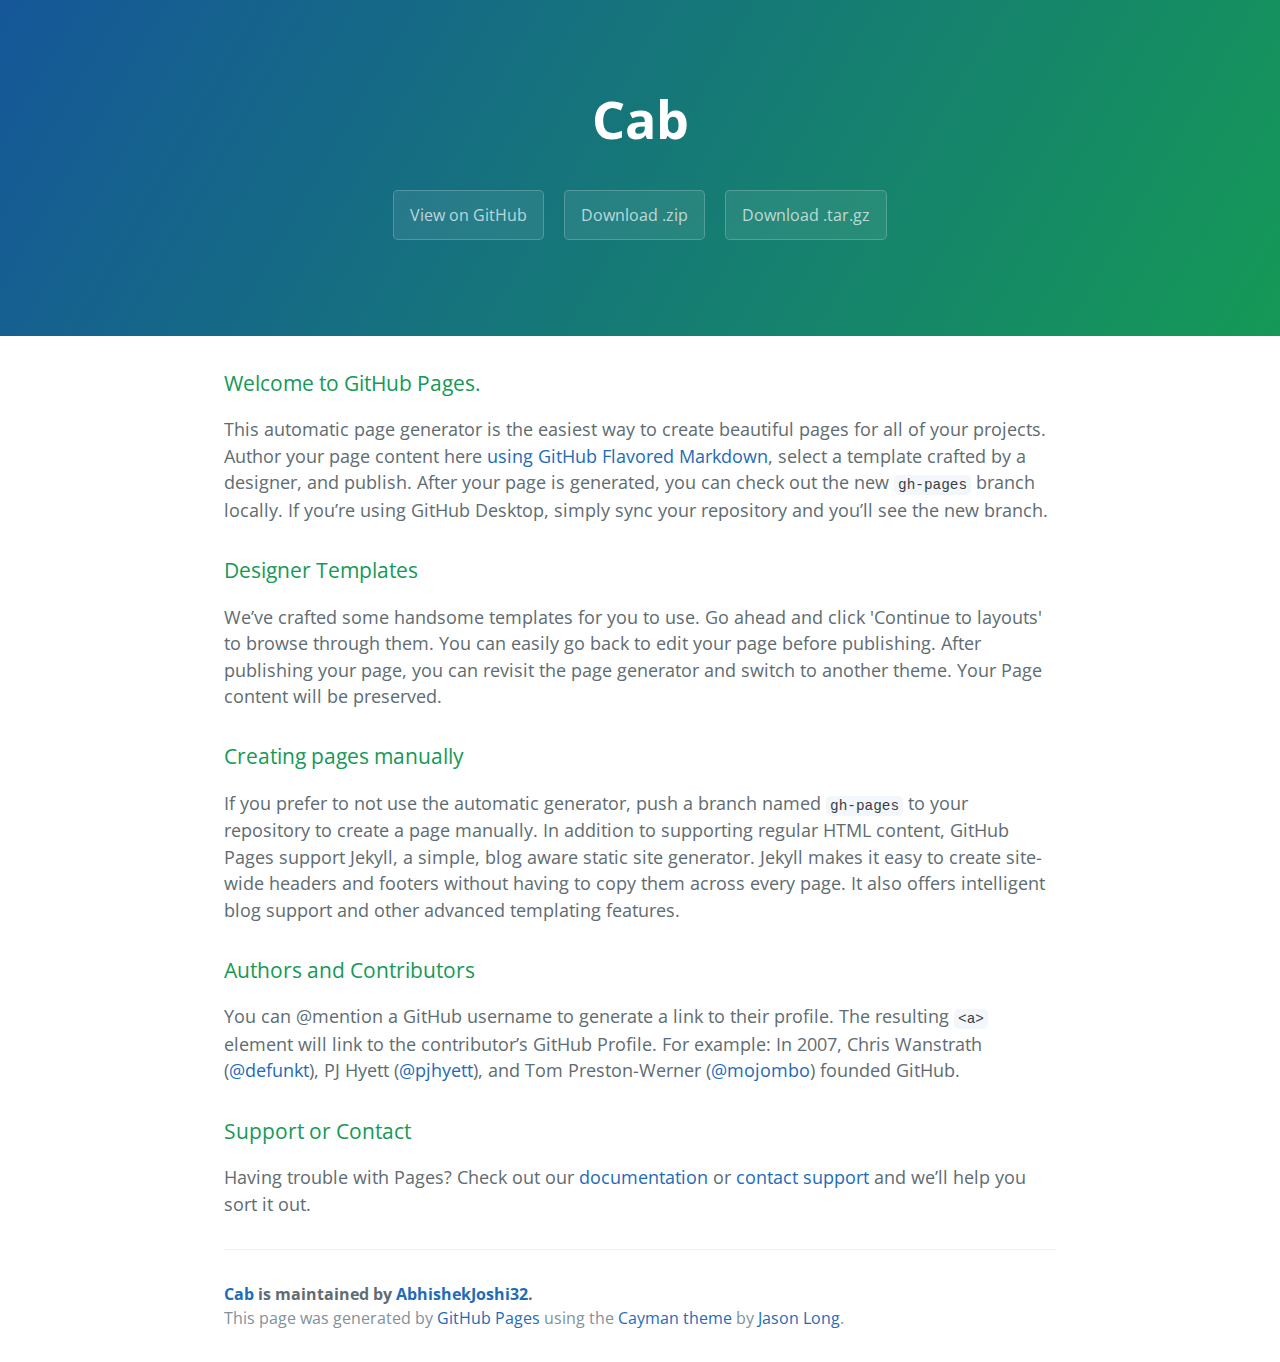
<file: index.html>
<!DOCTYPE html>
<html lang="en-us">
  <head>
    <meta charset="UTF-8">
    <title>Cab by AbhishekJoshi32</title>
    <meta name="viewport" content="width=device-width, initial-scale=1">
    <link rel="stylesheet" type="text/css" href="stylesheets/normalize.css" media="screen">
    <link href='https://fonts.googleapis.com/css?family=Open+Sans:400,700' rel='stylesheet' type='text/css'>
    <link rel="stylesheet" type="text/css" href="stylesheets/stylesheet.css" media="screen">
    <link rel="stylesheet" type="text/css" href="stylesheets/github-light.css" media="screen">
  </head>
  <body>
    <section class="page-header">
      <h1 class="project-name">Cab</h1>
      <h2 class="project-tagline"></h2>
      <a href="https://github.com/AbhishekJoshi32/cab" class="btn">View on GitHub</a>
      <a href="https://github.com/AbhishekJoshi32/cab/zipball/master" class="btn">Download .zip</a>
      <a href="https://github.com/AbhishekJoshi32/cab/tarball/master" class="btn">Download .tar.gz</a>
    </section>

    <section class="main-content">
      <h3>
<a id="welcome-to-github-pages" class="anchor" href="#welcome-to-github-pages" aria-hidden="true"><span aria-hidden="true" class="octicon octicon-link"></span></a>Welcome to GitHub Pages.</h3>

<p>This automatic page generator is the easiest way to create beautiful pages for all of your projects. Author your page content here <a href="https://guides.github.com/features/mastering-markdown/">using GitHub Flavored Markdown</a>, select a template crafted by a designer, and publish. After your page is generated, you can check out the new <code>gh-pages</code> branch locally. If you’re using GitHub Desktop, simply sync your repository and you’ll see the new branch.</p>

<h3>
<a id="designer-templates" class="anchor" href="#designer-templates" aria-hidden="true"><span aria-hidden="true" class="octicon octicon-link"></span></a>Designer Templates</h3>

<p>We’ve crafted some handsome templates for you to use. Go ahead and click 'Continue to layouts' to browse through them. You can easily go back to edit your page before publishing. After publishing your page, you can revisit the page generator and switch to another theme. Your Page content will be preserved.</p>

<h3>
<a id="creating-pages-manually" class="anchor" href="#creating-pages-manually" aria-hidden="true"><span aria-hidden="true" class="octicon octicon-link"></span></a>Creating pages manually</h3>

<p>If you prefer to not use the automatic generator, push a branch named <code>gh-pages</code> to your repository to create a page manually. In addition to supporting regular HTML content, GitHub Pages support Jekyll, a simple, blog aware static site generator. Jekyll makes it easy to create site-wide headers and footers without having to copy them across every page. It also offers intelligent blog support and other advanced templating features.</p>

<h3>
<a id="authors-and-contributors" class="anchor" href="#authors-and-contributors" aria-hidden="true"><span aria-hidden="true" class="octicon octicon-link"></span></a>Authors and Contributors</h3>

<p>You can @mention a GitHub username to generate a link to their profile. The resulting <code>&lt;a&gt;</code> element will link to the contributor’s GitHub Profile. For example: In 2007, Chris Wanstrath (<a href="https://github.com/defunkt" class="user-mention">@defunkt</a>), PJ Hyett (<a href="https://github.com/pjhyett" class="user-mention">@pjhyett</a>), and Tom Preston-Werner (<a href="https://github.com/mojombo" class="user-mention">@mojombo</a>) founded GitHub.</p>

<h3>
<a id="support-or-contact" class="anchor" href="#support-or-contact" aria-hidden="true"><span aria-hidden="true" class="octicon octicon-link"></span></a>Support or Contact</h3>

<p>Having trouble with Pages? Check out our <a href="https://help.github.com/pages">documentation</a> or <a href="https://github.com/contact">contact support</a> and we’ll help you sort it out.</p>

      <footer class="site-footer">
        <span class="site-footer-owner"><a href="https://github.com/AbhishekJoshi32/cab">Cab</a> is maintained by <a href="https://github.com/AbhishekJoshi32">AbhishekJoshi32</a>.</span>

        <span class="site-footer-credits">This page was generated by <a href="https://pages.github.com">GitHub Pages</a> using the <a href="https://github.com/jasonlong/cayman-theme">Cayman theme</a> by <a href="https://twitter.com/jasonlong">Jason Long</a>.</span>
      </footer>

    </section>

  
  </body>
</html>
</file>
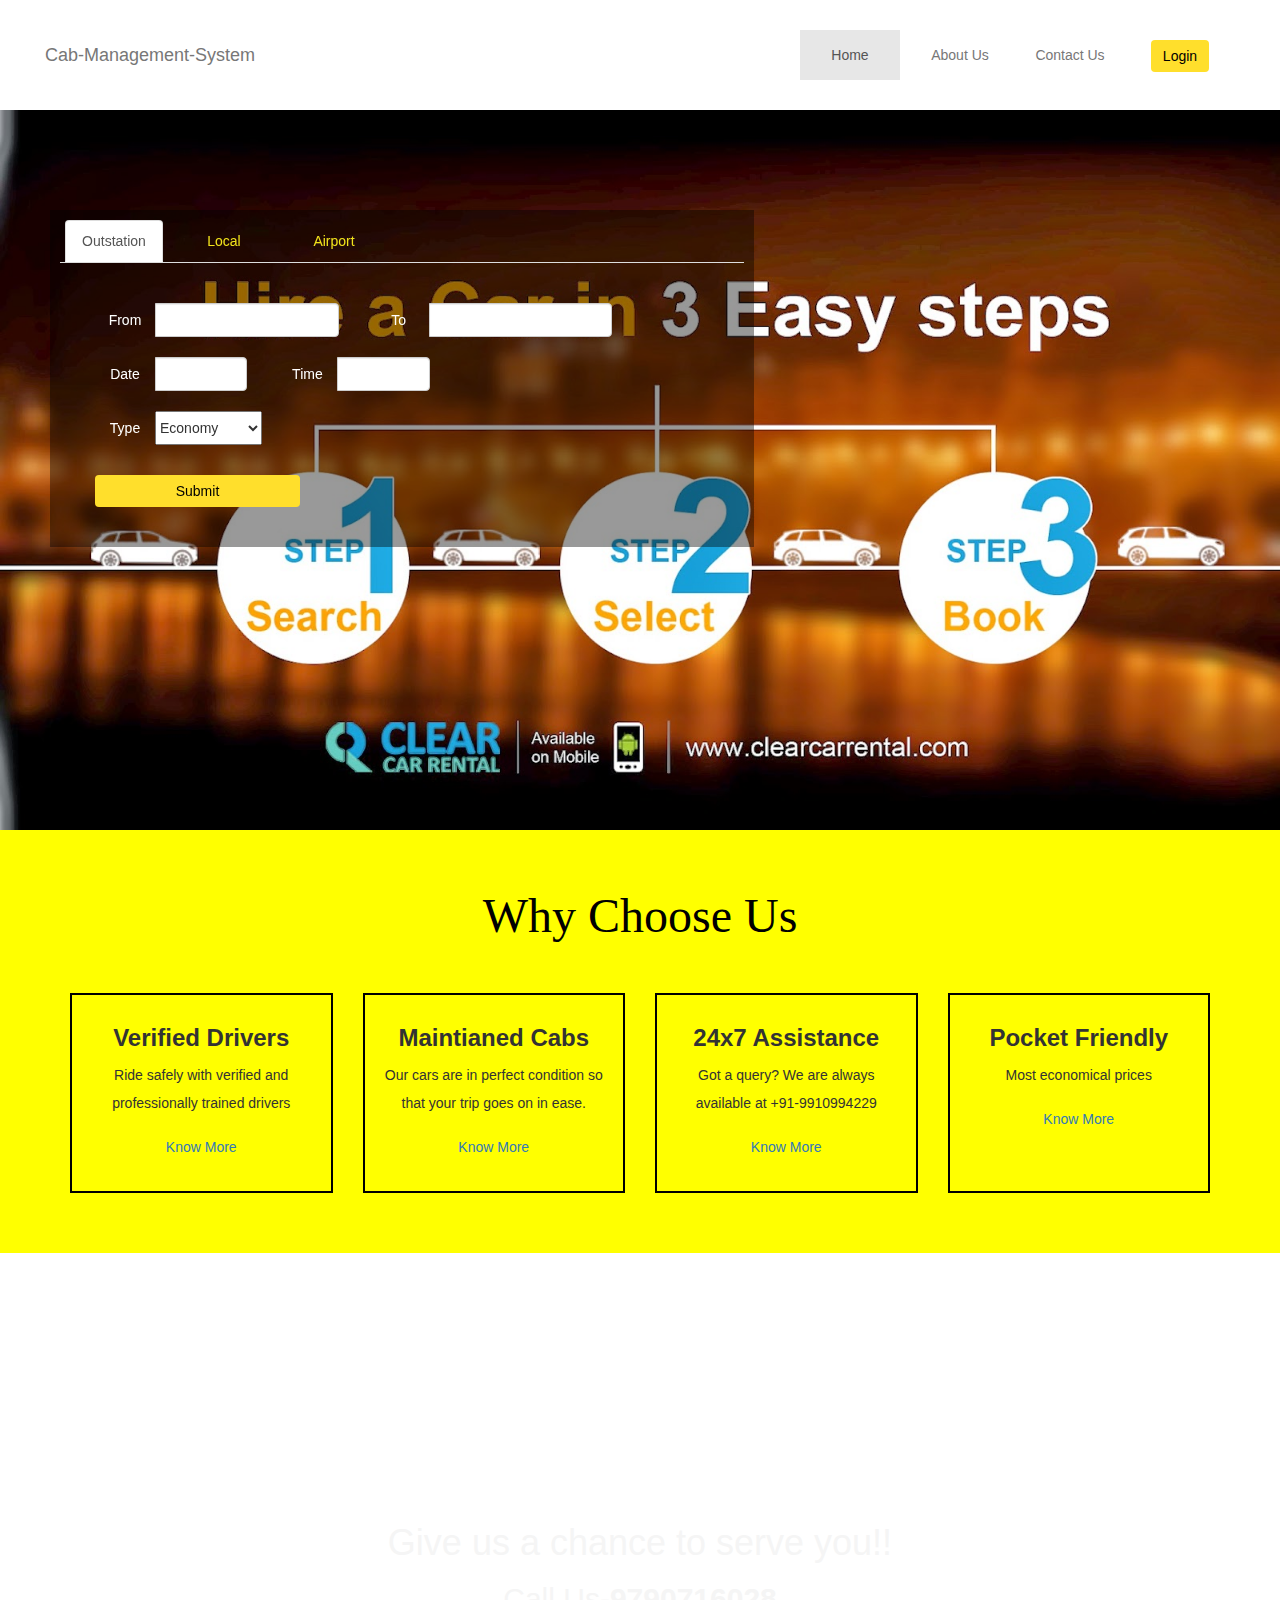
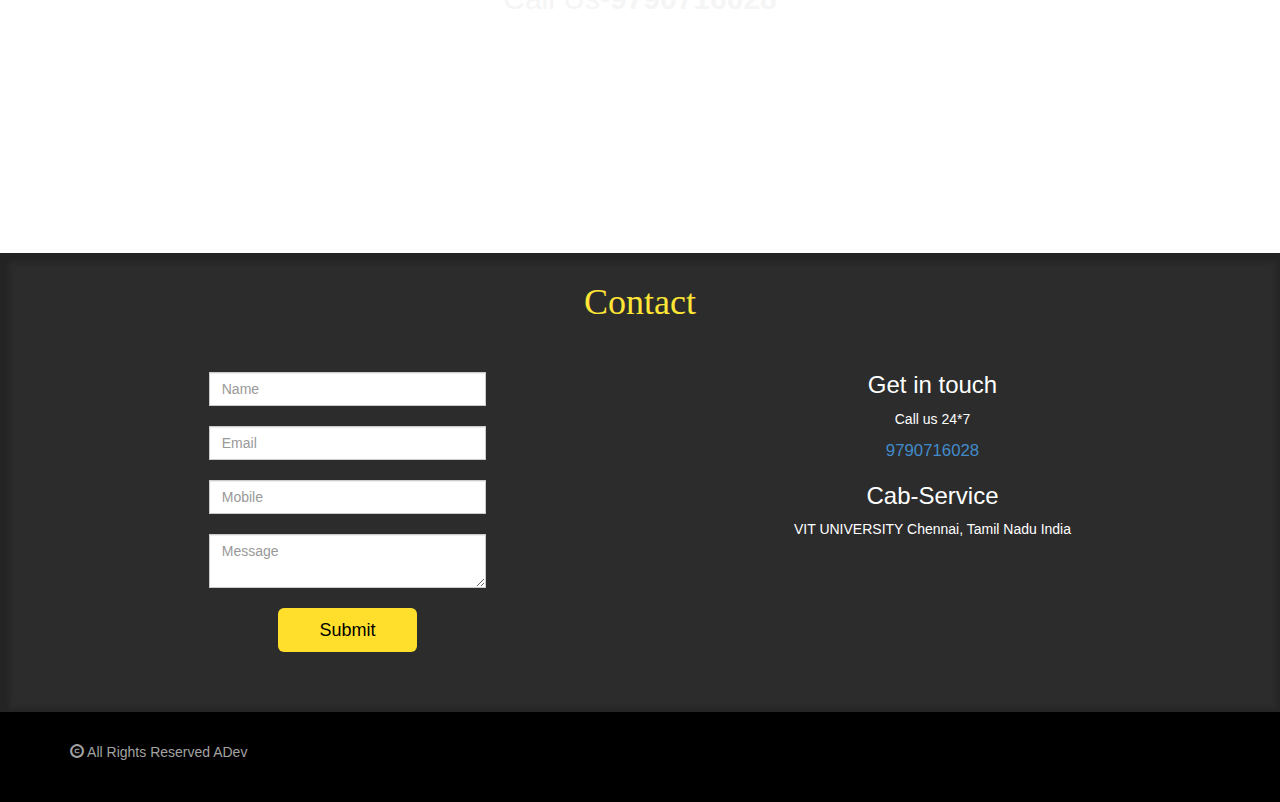
<file: web/index.html>
<!doctype html>
<!-- Website template by freewebsitetemplates.com -->
<html>
<head>
	    <meta charset="utf-8">
    <meta http-equiv="X-UA-Compatible" content="IE=edge">
    <meta name="viewport" content="width=device-width, initial-scale=1">

	<link rel="stylesheet" type="text/css" href="css/bootstrap.min.css">
    <link rel="stylesheet" href="slick/slick-theme.css">
    <link rel="stylesheet" href="slick/slick.css">

	<link rel="stylesheet" type="text/css" href="css/style.css">
    <script src="js/jquery-2.1.4.min.js"></script>
  	<script src="slick/slick.min.js"></script>
    <script src="js/bootstrap.min.js"></script>

    <script src="js/script.js"></script>

</head>
<body>
<nav class="navbar navbar-default">
  <div class="container-fluid">
    <!-- Brand and toggle get grouped for better mobile display -->
    <div class="navbar-header">
      <button type="button" class="navbar-toggle collapsed" data-toggle="collapse" data-target="#bs-example-navbar-collapse-1" aria-expanded="false">
        <span class="sr-only">Toggle navigation</span>
        <span class="icon-bar"></span>
        <span class="icon-bar"></span>
        <span class="icon-bar"></span>
      </button>
      <a class="navbar-brand" href="#">Cab-Management-System</a>
    </div>

    <!-- Collect the nav links, forms, and other content for toggling -->
    <div class="collapse navbar-collapse" id="bs-example-navbar-collapse-1">
      <ul class="nav navbar-nav navbar-right">
        <li class="active"><a href="#">Home</a></li>
        <li><a href="about-us-html">About Us</a></li>
        <li><a href="#contact">Contact Us</a></li>
        <li class="login"><button type="button" class="btn " data-toggle="modal" data-target="#myModal">Login</button>
        <div class="modal fade" id="myModal" role="dialog">
          <div class="modal-dialog">
          
            <!-- Modal content-->
            <div class="modal-content">
              <div class="mod-1">  
                <div class="modal-header">
                  <button type="button" class="close" data-dismiss="modal">&times;</button>
                  <h4 class="modal-title">Login</h4>
                </div>
                <div class="modal-body">
                  <form action="login.php" method="post">
                  <div class="input-group input-group-sm">
                      <span class="input-group-addon" id="sizing-addon1">Username</span>
                      <input type="text" class="form-control" name="user" aria-describedby="sizing-addon3">
                  </div> 
                    <div class="input-group input-group-sm">
                      <span class="input-group-addon" id="sizing-addon2">Password</span>
                      <input type="password" class="form-control" name="pass" aria-describedby="sizing-addon3">
                    </div>
                    
                    <div class="submit">
                    <input type="submit" name="submit" value="submit">
                    </div>

                  </form>
                  <a href="#" id="reg">
                    Register
                  </a>
                </div>
                <div class="modal-footer">
                  <button type="button" class="btn btn-default" data-dismiss="modal">Close</button>
                </div>
              </div>

              <div class="mod-2">  
                <div class="modal-header">
                  <button type="button" class="close" data-dismiss="modal">&times;</button>
                  <h4 class="modal-title">Sign-Up</h4>
                </div>
                <div class="modal-body">
                  <form action="signup.php" method="post">
                  <div class="input-group input-group-sm">
                      <span class="input-group-addon" id="sizing-addon1">Username</span>
                      <input type="text" class="form-control" name="user" aria-describedby="sizing-addon3">
                  </div> 
                    <div class="input-group input-group-sm">
                      <span class="input-group-addon" id="sizing-addon2">Password</span>
                      <input type="password" class="form-control" name="pass" aria-describedby="sizing-addon3">
                    </div>
                    <div class="input-group input-group-sm">
                      <span class="input-group-addon" id="sizing-addon3">Retype Password</span>
                      <input type="password" class="form-control" name="repass" aria-describedby="sizing-addon3">
                    </div>
                    <div class="submit">
                    <input type="submit" name="submit" value="submit">
                    </div>

                  </form>
                  <a href="#" id="log">
                    Login
                  </a>
                </div>
                <div class="modal-footer">
                  <button type="button" class="btn btn-default" data-dismiss="modal">Close</button>
                </div>
              </div>
              
            </div>
            
          </div>
        </div>
        </li>


      </ul>
    </div><!-- /.navbar-collapse -->
  </div><!-- /.container-fluid -->
</nav>

<div class="jumbotron">
  <div class="slide">
<div><img src="images/slide_1.jpg"></div>
<div><img src="images/slide_2.jpg"></div>
</div>

  <div class="container book">
    <ul class="nav nav-tabs">
    <li role="presentation" class="active det"><a href="#">Outstation</a></li>
    <li role="presentation" class="det"><a href="#">Local</a></li>
    <li role="presentation" class="det"><a href="#">Airport</a></li>
    </ul>
    <form >
        <div class="col-md-6">
          <div class="input-group">
            <span class="input-group-addon" id="basic-addon1">From</span>
            <input type="text" class="form-control" placeholder="" aria-describedby="basic-addon1">
          </div>
        </div>
        <div class="col-md-6">
          <div class="input-group">
            <span class="input-group-addon" id="basic-addon1">To</span>
            <input type="text" class="form-control" placeholder="" aria-describedby="basic-addon1">
          </div>
        </div>
        <div class="col-md-4">
          <div class="input-group">
            <span class="input-group-addon" id="basic-addon1">Date </span>
            <input type="text" class="form-control" placeholder="" aria-describedby="basic-addon1">
          </div>
        </div>
        <div class="col-md-4">
          <div class="input-group">
            <span class="input-group-addon" id="basic-addon1">Time</span>
            <input type="text" class="form-control" placeholder="" aria-describedby="basic-addon1">
          </div>
        </div>
        <br>
        <div class="col-md-6">
          <div class="input-group type">
            <span class="input-group-addon" id="basic-addon1">Type</span>
            <select class="selectpicker ">
              <option>Economy</option>
              <option>SUV</option>
              <option>Prime</option>
            </select>

          </div>
        </div>
        <div class="col-md-12">
          <div class="submit-btn">
           <a href="login-er.html"> <input class="btn" name="submit" value="Submit"></a>
          </div>
        </div>
      </form>
  </div>
 


  
</div>
<div class="why">
  <div class="container">
		<h1>Why Choose Us</h1>
      <div class="row">
    		<div class="col-md-3">
          <div class="why-box">
           <h3>Verified Drivers</h3>
            <p>Ride safely with verified and professionally trained drivers</p>
          <a href="#">Know More</a>
        </div>  
        </div>
    		<div class="col-md-3">
          <div class="why-box">
         <h3>Maintianed Cabs</h3>
          <p>Our cars are in perfect condition so that your trip goes on in ease.</p>
          <a href="#">Know More</a>
        </div>
        </div>
    		<div class="col-md-3">
          <div class="why-box">
            <h3>24x7 Assistance</h3>
              <p>Got a query? We are always available at +91-9910994229</p>
              <a href="#">Know More</a>
                    
        </div>  
        </div>
    		<div class="col-md-3">
          <div class="why-box">
          <h3>Pocket Friendly</h3>
            <p>Most economical prices</p>
            <a href="#">Know More</a>
          </div>
        </div>
      </div>
	</div>
</div>


<div class="parallax">
<div class="para-cont">
<h1>Give us a chance to serve you!!</h1>
<h2>
Call Us-<span>9790716028</span>
</h2>
</div>
</div>

<div id= "contact">
<div class="contact-us">
  <div class="container">
  <h1>Contact</h1>
  <div class="row">
  <div class=" col-md-6">
  <div class="form">
    <div class="input-group">
    <input type="text" class="form-control" placeholder="Name" aria-describedby="basic-addon1">
  </div>
  <div class="input-group">
    <input type="text" class="form-control" placeholder="Email" aria-describedby="basic-addon1">
  </div>
  <div class="input-group">
    <input type="text" class="form-control" placeholder="Mobile" aria-describedby="basic-addon1">
  </div>
  <div class="input-group">
    <textarea type="text" class="form-control" placeholder="Message" aria-describedby="basic-addon1"></textarea>
  </div>
  <div class="submit">
  <button type="button" class="btn btn-default btn-lg">Submit</button>
  </div>
  </div>
  </div>
  <div class="call col-md-6">
    <div><h3>Get in touch</h3>
        <p>Call us 24*7</p>
        <span>9790716028</span>
    </div>
    <div class="addr">
      <h3>Cab-Service</h3>
      <p>VIT UNIVERSITY Chennai, Tamil Nadu India</p>
    </div>
  </div>
  </div>
</div>	
</div>
</div>

<footer>
  <div class="container">
    <p>
    <span class="glyphicon glyphicon-copyright-mark" aria-hidden="true"></span>
    All Rights Reserved ADev
    </p>
  </div>

</footer>
</body>
</html>
</file>
<file: stylesheets/stylesheet.css>
* {
  box-sizing: border-box; }

body {
  padding: 0;
  margin: 0;
  font-family: "Open Sans", "Helvetica Neue", Helvetica, Arial, sans-serif;
  font-size: 16px;
  line-height: 1.5;
  color: #606c71; }

a {
  color: #1e6bb8;
  text-decoration: none; }
  a:hover {
    text-decoration: underline; }

.btn {
  display: inline-block;
  margin-bottom: 1rem;
  color: rgba(255, 255, 255, 0.7);
  background-color: rgba(255, 255, 255, 0.08);
  border-color: rgba(255, 255, 255, 0.2);
  border-style: solid;
  border-width: 1px;
  border-radius: 0.3rem;
  transition: color 0.2s, background-color 0.2s, border-color 0.2s; }
  .btn + .btn {
    margin-left: 1rem; }

.btn:hover {
  color: rgba(255, 255, 255, 0.8);
  text-decoration: none;
  background-color: rgba(255, 255, 255, 0.2);
  border-color: rgba(255, 255, 255, 0.3); }

@media screen and (min-width: 64em) {
  .btn {
    padding: 0.75rem 1rem; } }

@media screen and (min-width: 42em) and (max-width: 64em) {
  .btn {
    padding: 0.6rem 0.9rem;
    font-size: 0.9rem; } }

@media screen and (max-width: 42em) {
  .btn {
    display: block;
    width: 100%;
    padding: 0.75rem;
    font-size: 0.9rem; }
    .btn + .btn {
      margin-top: 1rem;
      margin-left: 0; } }

.page-header {
  color: #fff;
  text-align: center;
  background-color: #159957;
  background-image: linear-gradient(120deg, #155799, #159957); }

@media screen and (min-width: 64em) {
  .page-header {
    padding: 5rem 6rem; } }

@media screen and (min-width: 42em) and (max-width: 64em) {
  .page-header {
    padding: 3rem 4rem; } }

@media screen and (max-width: 42em) {
  .page-header {
    padding: 2rem 1rem; } }

.project-name {
  margin-top: 0;
  margin-bottom: 0.1rem; }

@media screen and (min-width: 64em) {
  .project-name {
    font-size: 3.25rem; } }

@media screen and (min-width: 42em) and (max-width: 64em) {
  .project-name {
    font-size: 2.25rem; } }

@media screen and (max-width: 42em) {
  .project-name {
    font-size: 1.75rem; } }

.project-tagline {
  margin-bottom: 2rem;
  font-weight: normal;
  opacity: 0.7; }

@media screen and (min-width: 64em) {
  .project-tagline {
    font-size: 1.25rem; } }

@media screen and (min-width: 42em) and (max-width: 64em) {
  .project-tagline {
    font-size: 1.15rem; } }

@media screen and (max-width: 42em) {
  .project-tagline {
    font-size: 1rem; } }

.main-content :first-child {
  margin-top: 0; }
.main-content img {
  max-width: 100%; }
.main-content h1, .main-content h2, .main-content h3, .main-content h4, .main-content h5, .main-content h6 {
  margin-top: 2rem;
  margin-bottom: 1rem;
  font-weight: normal;
  color: #159957; }
.main-content p {
  margin-bottom: 1em; }
.main-content code {
  padding: 2px 4px;
  font-family: Consolas, "Liberation Mono", Menlo, Courier, monospace;
  font-size: 0.9rem;
  color: #383e41;
  background-color: #f3f6fa;
  border-radius: 0.3rem; }
.main-content pre {
  padding: 0.8rem;
  margin-top: 0;
  margin-bottom: 1rem;
  font: 1rem Consolas, "Liberation Mono", Menlo, Courier, monospace;
  color: #567482;
  word-wrap: normal;
  background-color: #f3f6fa;
  border: solid 1px #dce6f0;
  border-radius: 0.3rem; }
  .main-content pre > code {
    padding: 0;
    margin: 0;
    font-size: 0.9rem;
    color: #567482;
    word-break: normal;
    white-space: pre;
    background: transparent;
    border: 0; }
.main-content .highlight {
  margin-bottom: 1rem; }
  .main-content .highlight pre {
    margin-bottom: 0;
    word-break: normal; }
.main-content .highlight pre, .main-content pre {
  padding: 0.8rem;
  overflow: auto;
  font-size: 0.9rem;
  line-height: 1.45;
  border-radius: 0.3rem; }
.main-content pre code, .main-content pre tt {
  display: inline;
  max-width: initial;
  padding: 0;
  margin: 0;
  overflow: initial;
  line-height: inherit;
  word-wrap: normal;
  background-color: transparent;
  border: 0; }
  .main-content pre code:before, .main-content pre code:after, .main-content pre tt:before, .main-content pre tt:after {
    content: normal; }
.main-content ul, .main-content ol {
  margin-top: 0; }
.main-content blockquote {
  padding: 0 1rem;
  margin-left: 0;
  color: #819198;
  border-left: 0.3rem solid #dce6f0; }
  .main-content blockquote > :first-child {
    margin-top: 0; }
  .main-content blockquote > :last-child {
    margin-bottom: 0; }
.main-content table {
  display: block;
  width: 100%;
  overflow: auto;
  word-break: normal;
  word-break: keep-all; }
  .main-content table th {
    font-weight: bold; }
  .main-content table th, .main-content table td {
    padding: 0.5rem 1rem;
    border: 1px solid #e9ebec; }
.main-content dl {
  padding: 0; }
  .main-content dl dt {
    padding: 0;
    margin-top: 1rem;
    font-size: 1rem;
    font-weight: bold; }
  .main-content dl dd {
    padding: 0;
    margin-bottom: 1rem; }
.main-content hr {
  height: 2px;
  padding: 0;
  margin: 1rem 0;
  background-color: #eff0f1;
  border: 0; }

@media screen and (min-width: 64em) {
  .main-content {
    max-width: 64rem;
    padding: 2rem 6rem;
    margin: 0 auto;
    font-size: 1.1rem; } }

@media screen and (min-width: 42em) and (max-width: 64em) {
  .main-content {
    padding: 2rem 4rem;
    font-size: 1.1rem; } }

@media screen and (max-width: 42em) {
  .main-content {
    padding: 2rem 1rem;
    font-size: 1rem; } }

.site-footer {
  padding-top: 2rem;
  margin-top: 2rem;
  border-top: solid 1px #eff0f1; }

.site-footer-owner {
  display: block;
  font-weight: bold; }

.site-footer-credits {
  color: #819198; }

@media screen and (min-width: 64em) {
  .site-footer {
    font-size: 1rem; } }

@media screen and (min-width: 42em) and (max-width: 64em) {
  .site-footer {
    font-size: 1rem; } }

@media screen and (max-width: 42em) {
  .site-footer {
    font-size: 0.9rem; } }
</file>
<file: stylesheets/github-light.css>
/*
The MIT License (MIT)

Copyright (c) 2016 GitHub, Inc.

Permission is hereby granted, free of charge, to any person obtaining a copy
of this software and associated documentation files (the "Software"), to deal
in the Software without restriction, including without limitation the rights
to use, copy, modify, merge, publish, distribute, sublicense, and/or sell
copies of the Software, and to permit persons to whom the Software is
furnished to do so, subject to the following conditions:

The above copyright notice and this permission notice shall be included in all
copies or substantial portions of the Software.

THE SOFTWARE IS PROVIDED "AS IS", WITHOUT WARRANTY OF ANY KIND, EXPRESS OR
IMPLIED, INCLUDING BUT NOT LIMITED TO THE WARRANTIES OF MERCHANTABILITY,
FITNESS FOR A PARTICULAR PURPOSE AND NONINFRINGEMENT. IN NO EVENT SHALL THE
AUTHORS OR COPYRIGHT HOLDERS BE LIABLE FOR ANY CLAIM, DAMAGES OR OTHER
LIABILITY, WHETHER IN AN ACTION OF CONTRACT, TORT OR OTHERWISE, ARISING FROM,
OUT OF OR IN CONNECTION WITH THE SOFTWARE OR THE USE OR OTHER DEALINGS IN THE
SOFTWARE.

*/

.pl-c /* comment */ {
  color: #969896;
}

.pl-c1 /* constant, variable.other.constant, support, meta.property-name, support.constant, support.variable, meta.module-reference, markup.raw, meta.diff.header */,
.pl-s .pl-v /* string variable */ {
  color: #0086b3;
}

.pl-e /* entity */,
.pl-en /* entity.name */ {
  color: #795da3;
}

.pl-smi /* variable.parameter.function, storage.modifier.package, storage.modifier.import, storage.type.java, variable.other */,
.pl-s .pl-s1 /* string source */ {
  color: #333;
}

.pl-ent /* entity.name.tag */ {
  color: #63a35c;
}

.pl-k /* keyword, storage, storage.type */ {
  color: #a71d5d;
}

.pl-s /* string */,
.pl-pds /* punctuation.definition.string, string.regexp.character-class */,
.pl-s .pl-pse .pl-s1 /* string punctuation.section.embedded source */,
.pl-sr /* string.regexp */,
.pl-sr .pl-cce /* string.regexp constant.character.escape */,
.pl-sr .pl-sre /* string.regexp source.ruby.embedded */,
.pl-sr .pl-sra /* string.regexp string.regexp.arbitrary-repitition */ {
  color: #183691;
}

.pl-v /* variable */ {
  color: #ed6a43;
}

.pl-id /* invalid.deprecated */ {
  color: #b52a1d;
}

.pl-ii /* invalid.illegal */ {
  color: #f8f8f8;
  background-color: #b52a1d;
}

.pl-sr .pl-cce /* string.regexp constant.character.escape */ {
  font-weight: bold;
  color: #63a35c;
}

.pl-ml /* markup.list */ {
  color: #693a17;
}

.pl-mh /* markup.heading */,
.pl-mh .pl-en /* markup.heading entity.name */,
.pl-ms /* meta.separator */ {
  font-weight: bold;
  color: #1d3e81;
}

.pl-mq /* markup.quote */ {
  color: #008080;
}

.pl-mi /* markup.italic */ {
  font-style: italic;
  color: #333;
}

.pl-mb /* markup.bold */ {
  font-weight: bold;
  color: #333;
}

.pl-md /* markup.deleted, meta.diff.header.from-file */ {
  color: #bd2c00;
  background-color: #ffecec;
}

.pl-mi1 /* markup.inserted, meta.diff.header.to-file */ {
  color: #55a532;
  background-color: #eaffea;
}

.pl-mdr /* meta.diff.range */ {
  font-weight: bold;
  color: #795da3;
}

.pl-mo /* meta.output */ {
  color: #1d3e81;
}
</file>
<file: web/css/style.css>
*{

}


body{



}



p{


}

.navbar{
	background: none;
	border: none;
	margin: 30px 30px;
}

.nav li{
	width: 100px;
	text-align: center;
	margin: 0 5px;
}

.nav li:hover{
	background: yellow;
}

.login{
	font-weight: bolder;
	color: #777;
}

.nav .login:hover{
	background-color: white;
}



.mod-2{
	display: none;
}


.modal-body{
	width: 50%;
	margin: auto;
}

.modal-body .input-group-addon{
	color: black;
}


.input-group{
	padding: 20px;
}
.input-group-addon{
	border:none;
	background:none;
	color: white;
}


.mod-2 .input-group-addon{
	width: 120px;
}
.modal form{
	margin: 0;
	width: 100%;
}

.modal-body .form-control{
}

#date{
	width: 95%;
}

#basic-addon4{
	padding-left: 24px;
}

.jumbotron{
padding:0;
position:relative;
margin-bottom: 0;
}

.why{
background:yellow;
padding-bottom: 40px;
}


.book{
	background: rgba(0,0,0,0.4);
	width: 55%;
	margin-left:50px; 
	padding: 10px;
}

.book span{
	width:60px;
}

.jumbotron li:hover{
	background-color: inherit;
}

.selectpicker{
	height: 34px;
	width: 107px;
}

.slide{
}
.book{
	padding-bottom: 40px;
position: absolute;
top:100px;
}


.nav-tabs>li>a{
	color: #f1e21b;
}

form{
	margin: 20px;
	width: 80%;
}


.container h1{
	color: #ffe535;
	margin: 30px 0;
	font-family: Lato;
}


.slide img{
width:100%;
}
.why h1{
	text-align: center;
	color: black;
	font-size: 48px;
	margin-top: 60px;
}

.why h3{
	
	font-weight: bolder;
}

.why-head {
	text-align: center;
	color: black;
}

.why-box{
	text-align: center;
	padding: 20px;
	padding-top: 10px;
	border-style: solid;
	border-width: 2px;
	border-color: black;
	margin-bottom: 20px;
	height:200px;
	margin-top: 20px;
}

.why-box p{
	margin: 0 0 20px;
    line-height: 2;
}

.parallax {
    /* The image used */
    background-image: url('../images/parallax.jpg');

    /* Full height */
    height: 600px;
    /* Create the parallax scrolling effect */
    background-attachment: fixed;
    background-position: center;
    background-repeat: no-repeat;
    background-size: cover;
    position: relative;
}
.para-cont{
	width: 100%;
	top:250px;
	text-align: center;
	position: absolute;
	color: whitesmoke;
}

.para-cont span{
	font-weight: bold;
}

.contact-us{
	color: white;
	text-align: center;
	background-color: #2c2c2c;
	padding-bottom: 40px;
	box-shadow: inset 3px 3px 5px 6px #242424;	
}

.form{
	margin-left: 50px;
}

.input-group {
    padding: 0px;
    padding-top: 20px;
}

.call span{
	color: #428bca;
	font-size: 120%;

}
.submit{
	text-align: left;
	padding-left: 10px;
}

.btn{
	background-color: #ffdf2c;
	margin-top: 10px;
	color: black;
	border:none;
}

.btn:hover{
	background-color:hsl(0, 0%, 20%);
	color: white;
}

.book .btn{
	margin-top: 30px;
}

.btn-danger {
    color: #fff;
    background-color: #d9534f;
    border-color: #d43f3a;
}

.contact-us .form{
	width: 50%;
	margin: auto;
}

.contact-us .input-group{
	width: 100%;
}

.submit{
	padding: 20px 0;
}

.submit input{
	display: block;
	margin: auto;
}
.submit .btn{
	display: block;
	margin: auto;
    width: 50%;
}

.col-md-12 .submit input{
	margin: 0;
	margin-left:10px; 
	padding: 10px 20px;
	background-color: #d7cfcf;
}





footer{
	background-color: black;
	padding: 30px;
	color: #A3A3A3;
}



/*** booked,php ***/

.booked-list{
	padding: 20px;
}

.cancel{
	padding: 18px;
}




/******* MEDIA Queries *********/

@media (max-width:992px){
	.slide{
		display: none;
	}
	.book{

		position: relative;
		background-color: #ffda1f;
		top:0;

		margin: 10px auto;

	}
	.book span{
		width:58px;
		padding-left: 0;
	}
	.nav-tabs>li>a {
    color: #a57904;
	}
	.jumbotron{
	padding: 10px 0;
	}
	.book .btn{
    background-color: #f1e083;
	}

}

@media (max-width: 654px){
	.book .det{
		width: 90%;
		font-size: 0.9em;
		text-align: center;

	}
	.book .submit input{
		margin: auto;
		background-color: #fff646;

	}
	.selectpicker{
		width:90%;
	}

	.book span{
		width:44px;
	}
	form{
		margin:20px 0; 
		width: 100%;
	}
}
@media(max-height: 467){
	.navbar-brand{
		width: 50%;
		padding: 0;
	}
}
</file>
